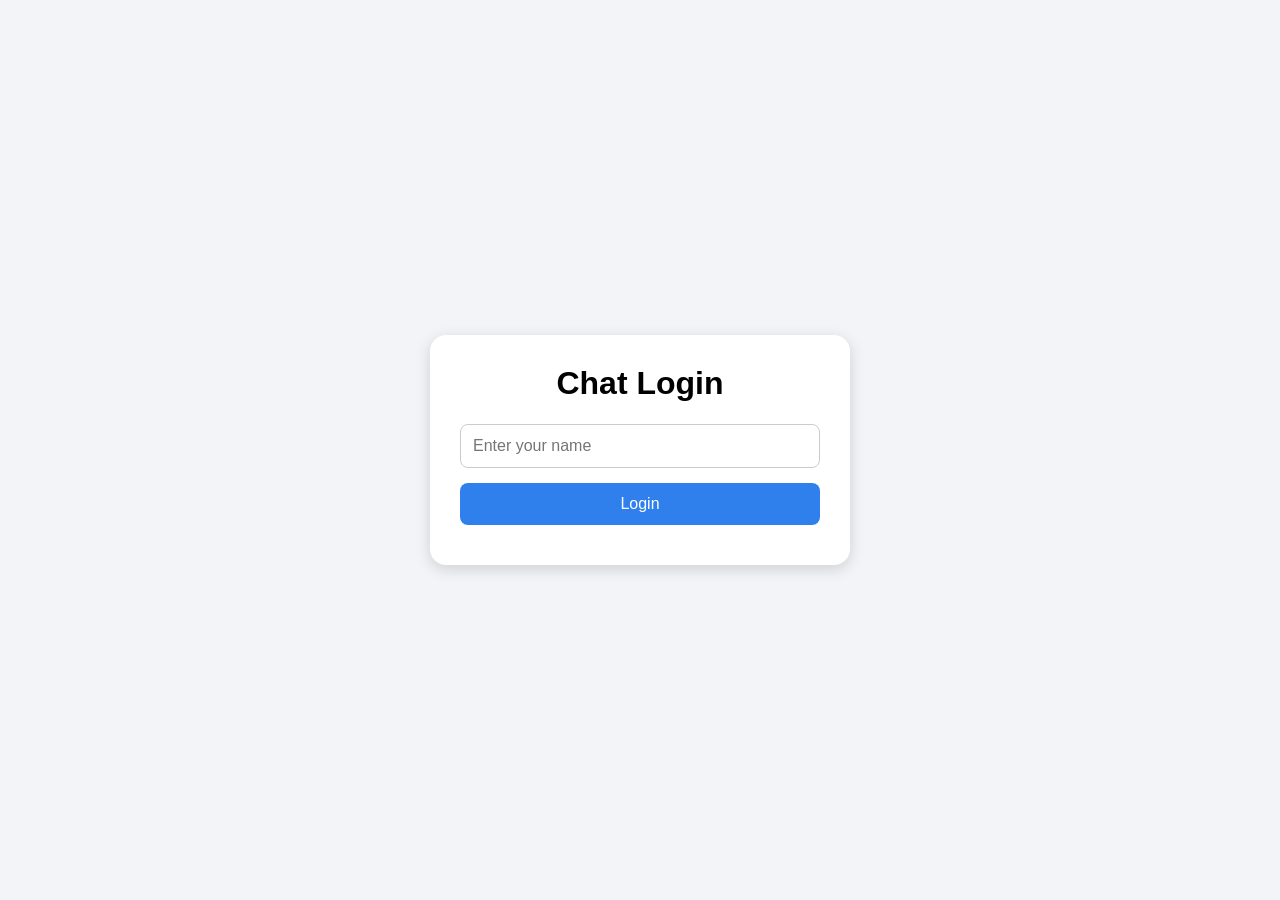
<file: index.html>
<!DOCTYPE html>
<html lang="en">
<head>
    <meta charset="UTF-8">
    <title>Chat Messaging System</title>

    <style>
        body {
            margin: 0;
            font-family: Arial, sans-serif;
            background-color: #f2f4f7;
        }

        .login-page {
            height: 100vh;
            display: flex;
            justify-content: center;
            align-items: center;
        }

        .login-box {
            width: 360px;
            background-color: white;
            padding: 30px;
            border-radius: 16px;
            box-shadow: 0 4px 15px rgba(0,0,0,0.15);
        }

        .login-box h1 {
            text-align: center;
            margin-top: 0;
        }

        input {
            box-sizing: border-box;
        }

        .login-box input {
            width: 100%;
            padding: 12px;
            font-size: 16px;
            margin-bottom: 15px;
            border: 1px solid #ccc;
            border-radius: 8px;
        }

        button {
            cursor: pointer;
        }

        .login-box button {
            width: 100%;
            padding: 12px;
            background-color: #2f80ed;
            color: white;
            border: none;
            border-radius: 8px;
            font-size: 16px;
        }

        .error {
            color: red;
            text-align: center;
            margin-top: 10px;
        }

        .app {
            height: 100vh;
            display: none;
            flex-direction: column;
        }

        .header {
            background-color: #2f80ed;
            color: white;
            padding: 18px;
            font-size: 22px;
            font-weight: bold;
            display: flex;
            justify-content: space-between;
            align-items: center;
        }

        .header button {
            padding: 8px 12px;
            border: none;
            border-radius: 8px;
        }

        .main {
            flex: 1;
            display: flex;
            min-height: 0;
        }

        .sidebar {
            width: 340px;
            background-color: white;
            border-right: 1px solid #ddd;
            padding: 15px;
            overflow-y: auto;
        }

        .sidebar h2 {
            font-size: 18px;
            margin-bottom: 10px;
        }

        .input-row {
            display: flex;
            margin-bottom: 10px;
        }

        .input-row input {
            flex: 1;
            padding: 10px;
            border: 1px solid #ccc;
            border-radius: 8px;
        }

        .input-row button {
            margin-left: 6px;
            padding: 10px;
            background-color: #2f80ed;
            color: white;
            border: none;
            border-radius: 8px;
        }

        .create-btn {
            background-color: #27ae60 !important;
        }

        .chat-item {
            padding: 12px;
            margin-bottom: 10px;
            background-color: #f0f2f5;
            border-radius: 8px;
            cursor: pointer;
        }

        .chat-item:hover {
            background-color: #dceeff;
        }

        .chat-item.active {
            background-color: #2f80ed;
            color: white;
        }

        .small-text {
            font-size: 12px;
            color: gray;
            margin-top: 4px;
            line-height: 1.4;
        }

        .chat-item.active .small-text {
            color: white;
        }

        hr {
            border: none;
            border-top: 1px solid #ddd;
            margin: 18px 0;
        }

        .chat-area {
            flex: 1;
            display: flex;
            flex-direction: column;
            min-width: 0;
        }

        .chat-title {
            background-color: white;
            padding: 15px;
            border-bottom: 1px solid #ddd;
            font-size: 20px;
            font-weight: bold;
        }

        .messages {
            flex: 1;
            padding: 20px;
            overflow-y: auto;
        }

        .message {
            max-width: 60%;
            padding: 12px;
            margin-bottom: 12px;
            border-radius: 12px;
            background-color: white;
            box-shadow: 0 2px 5px rgba(0,0,0,0.1);
            word-wrap: break-word;
        }

        .message.me {
            margin-left: auto;
            background-color: #dceeff;
        }

        .sender {
            font-weight: bold;
            margin-bottom: 5px;
        }

        .content {
            line-height: 1.4;
        }

        .time {
            font-size: 12px;
            color: gray;
            margin-top: 5px;
        }

        .actions button {
            margin-top: 8px;
            margin-right: 5px;
            padding: 5px 8px;
            border: none;
            border-radius: 5px;
        }

        .edit-btn {
            background-color: #f2c94c;
        }

        .delete-btn {
            background-color: #eb5757;
            color: white;
        }

        .input-area {
            display: flex;
            padding: 15px;
            background-color: white;
            border-top: 1px solid #ddd;
        }

        .input-area input {
            flex: 1;
            padding: 12px;
            font-size: 16px;
            border: 1px solid #ccc;
            border-radius: 8px;
        }

        .input-area button {
            margin-left: 10px;
            padding: 12px 20px;
            background-color: #2f80ed;
            color: white;
            border: none;
            border-radius: 8px;
        }

        .notice {
            color: gray;
            text-align: center;
            margin-top: 40px;
        }
    </style>
</head>

<body>
    <div class="login-page" id="loginPage">
        <div class="login-box">
            <h1>Chat Login</h1>
            <input type="text" id="loginName" placeholder="Enter your name">
            <button onclick="login()">Login</button>
            <div class="error" id="loginError"></div>
        </div>
    </div>

    <div class="app" id="app">
        <div class="header">
            <div>Chat / Messaging System</div>
            <div>
                <span id="currentUserDisplay"></span>
                <button onclick="logout()">Logout</button>
            </div>
        </div>

        <div class="main">
            <div class="sidebar">

                <h2>Add Friend</h2>
                <div class="input-row">
                    <input type="text" id="friendNameInput" placeholder="Enter friend's name">
                    <button onclick="addFriend()">Add</button>
                </div>

                <h2>Friends</h2>
                <div id="friendList"></div>

                <hr>

                <h2>Create Group</h2>
                <div class="input-row">
                    <input type="text" id="createGroupInput" placeholder="New group name">
                    <button class="create-btn" onclick="createGroup()">Create</button>
                </div>

                <h2>Join Group</h2>
                <div class="input-row">
                    <input type="text" id="joinGroupInput" placeholder="Enter group name">
                    <button onclick="joinGroupByName()">Join</button>
                </div>

                <div class="small-text">
                    You must know the group name to join.
                </div>

                <hr>

                <h2>My Chats</h2>
                <div id="chatList"></div>
            </div>

            <div class="chat-area">
                <div class="chat-title" id="chatTitle">
                    Select a chat
                </div>

                <div class="messages" id="messages">
                    <div class="notice">Please select a chat.</div>
                </div>

                <div class="input-area">
                    <input type="text" id="messageInput" placeholder="Type your message...">
                    <button onclick="sendMessage()">Send</button>
                </div>
            </div>
        </div>
    </div>

    <script>
        const API_URL = "http://127.0.0.1:8000";

        let me = null;
        let nowChatId = null;
        let nowChat = null;
        let chatList = [];

        async function login() {
            const nameBox = document.getElementById("loginName");
            const name = nameBox.value.trim();
            const errorBox = document.getElementById("loginError");

            errorBox.innerText = "";

            if (name === "") {
                errorBox.innerText = "Please enter your name.";
                return;
            }

            try {
                const res = await fetch(`${API_URL}/login`, {
                    method: "POST",
                    headers: {
                        "Content-Type": "application/json"
                    },
                    body: JSON.stringify({
                        name: name
                    })
                });

                const data = await res.json();

                if (!res.ok) {
                    errorBox.innerText = data.detail;
                    return;
                }

                me = data.user;

                document.getElementById("loginPage").style.display = "none";
                document.getElementById("app").style.display = "flex";

                document.getElementById("currentUserDisplay").innerText =
                    "Login as: " + me.name + " ";

                await loadFriends();
                await loadChats();

            } catch (err) {
                errorBox.innerText = "Cannot connect to backend.";
                console.log(err);
            }
        }

        function logout() {
            me = null;
            nowChatId = null;
            nowChat = null;
            chatList = [];

            document.getElementById("loginPage").style.display = "flex";
            document.getElementById("app").style.display = "none";

            document.getElementById("loginName").value = "";
            document.getElementById("friendNameInput").value = "";
            document.getElementById("createGroupInput").value = "";
            document.getElementById("joinGroupInput").value = "";
            document.getElementById("messageInput").value = "";

            document.getElementById("friendList").innerHTML = "";
            document.getElementById("chatList").innerHTML = "";
            document.getElementById("chatTitle").innerText = "Select a chat";

            document.getElementById("messages").innerHTML =
                '<div class="notice">Please select a chat.</div>';
        }

        async function loadFriends() {
            try {
                const res = await fetch(`${API_URL}/friends/${me.user_id}`);
                const friendList = await res.json();

                const friendBox = document.getElementById("friendList");
                friendBox.innerHTML = "";

                if (friendList.length === 0) {
                    friendBox.innerHTML = '<div class="small-text">No friends yet.</div>';
                    return;
                }

                friendList.forEach(function(friend) {
                    const oneFriend = document.createElement("div");
                    oneFriend.className = "chat-item";

                    oneFriend.innerHTML = `
                        <div><strong>${escapeHtml(friend.name)}</strong></div>
                        <div class="small-text">Click to start private chat</div>
                    `;

                    oneFriend.onclick = function() {
                        createPrivateChat(friend.user_id);
                    };

                    friendBox.appendChild(oneFriend);
                });

            } catch (err) {
                console.log(err);
            }
        }

        async function addFriend() {
            const friendNameBox = document.getElementById("friendNameInput");
            const friendName = friendNameBox.value.trim();

            if (friendName === "") {
                alert("Please enter friend's name.");
                return;
            }

            try {
                const res = await fetch(`${API_URL}/friends/add`, {
                    method: "POST",
                    headers: {
                        "Content-Type": "application/json"
                    },
                    body: JSON.stringify({
                        user_id: me.user_id,
                        friend_name: friendName
                    })
                });

                const data = await res.json();

                if (!res.ok) {
                    alert(data.detail);
                    return;
                }

                alert("Friend added successfully.");
                friendNameBox.value = "";

                await loadFriends();

            } catch (err) {
                alert("Cannot add friend.");
                console.log(err);
            }
        }

        async function createPrivateChat(friendId) {
            try {
                const res = await fetch(`${API_URL}/private-chat`, {
                    method: "POST",
                    headers: {
                        "Content-Type": "application/json"
                    },
                    body: JSON.stringify({
                        user_id: me.user_id,
                        friend_id: friendId
                    })
                });

                const data = await res.json();

                if (!res.ok) {
                    alert(data.detail);
                    return;
                }

                await loadChats();
                await switchChat(data.chat.chat_id);

            } catch (err) {
                alert("Cannot create private chat.");
                console.log(err);
            }
        }

        async function createGroup() {
            const groupNameBox = document.getElementById("createGroupInput");
            const groupName = groupNameBox.value.trim();

            if (groupName === "") {
                alert("Please enter group name.");
                return;
            }

            try {
                const res = await fetch(`${API_URL}/groups/create`, {
                    method: "POST",
                    headers: {
                        "Content-Type": "application/json"
                    },
                    body: JSON.stringify({
                        user_id: me.user_id,
                        group_name: groupName
                    })
                });

                const data = await res.json();

                if (!res.ok) {
                    alert(data.detail);
                    return;
                }

                alert("Group created successfully.");
                groupNameBox.value = "";

                await loadChats();
                await switchChat(data.chat.chat_id);

            } catch (err) {
                alert("Cannot create group.");
                console.log(err);
            }
        }

        async function joinGroupByName() {
            const groupNameBox = document.getElementById("joinGroupInput");
            const groupName = groupNameBox.value.trim();

            if (groupName === "") {
                alert("Please enter group name.");
                return;
            }

            try {
                const res = await fetch(`${API_URL}/groups/join-by-name`, {
                    method: "POST",
                    headers: {
                        "Content-Type": "application/json"
                    },
                    body: JSON.stringify({
                        user_id: me.user_id,
                        group_name: groupName
                    })
                });

                const data = await res.json();

                if (!res.ok) {
                    alert(data.detail);
                    return;
                }

                alert("Joined group successfully.");
                groupNameBox.value = "";

                await loadChats();
                await switchChat(data.chat.chat_id);

            } catch (err) {
                alert("Cannot join group.");
                console.log(err);
            }
        }

        async function loadChats() {
            try {
                const res = await fetch(`${API_URL}/chats?user_id=${me.user_id}`);
                chatList = await res.json();

                const chatBox = document.getElementById("chatList");
                chatBox.innerHTML = "";

                if (chatList.length === 0) {
                    chatBox.innerHTML = '<div class="small-text">No chats yet.</div>';
                    return;
                }

                chatList.forEach(function(chat) {
                    const oneChat = document.createElement("div");
                    oneChat.className = "chat-item";

                    if (chat.chat_id === nowChatId) {
                        oneChat.classList.add("active");
                    }

                    oneChat.innerHTML = `
                        <div><strong>${escapeHtml(chat.chat_name)}</strong></div>
                        <div class="small-text">Type: ${chat.chat_type}</div>
                        <div class="small-text">Members: ${escapeHtml(chat.member_names.join(", "))}</div>
                    `;

                    oneChat.onclick = function() {
                        switchChat(chat.chat_id);
                    };

                    chatBox.appendChild(oneChat);
                });

            } catch (err) {
                console.log(err);
            }
        }

        async function switchChat(chatId) {
            nowChatId = chatId;
            nowChat = null;

            for (let i = 0; i < chatList.length; i++) {
                if (chatList[i].chat_id === chatId) {
                    nowChat = chatList[i];
                    break;
                }
            }

            if (nowChat === null) {
                return;
            }

            document.getElementById("chatTitle").innerText = nowChat.chat_name;

            const chatItems = document.querySelectorAll("#chatList .chat-item");

            chatItems.forEach(function(item) {
                item.classList.remove("active");
            });

            const index = chatList.findIndex(chat => chat.chat_id === chatId);

            if (index !== -1 && chatItems[index]) {
                chatItems[index].classList.add("active");
            }

            await loadMessages();
        }

        async function loadMessages() {
            const msgBox = document.getElementById("messages");

            if (nowChatId === null) {
                msgBox.innerHTML = '<div class="notice">Please select a chat.</div>';
                return;
            }

            msgBox.innerHTML = '<div class="notice">Loading messages...</div>';

            try {
                const res = await fetch(`${API_URL}/chats/${nowChatId}/messages`);
                const msgList = await res.json();

                msgBox.innerHTML = "";

                if (msgList.length === 0) {
                    msgBox.innerHTML = '<div class="notice">No messages yet.</div>';
                    return;
                }

                msgList.forEach(function(msg) {
                    const oneMsg = document.createElement("div");

                    if (msg.sender_id === me.user_id) {
                        oneMsg.className = "message me";
                    } else {
                        oneMsg.className = "message";
                    }

                    oneMsg.innerHTML = `
                        <div class="sender">${escapeHtml(msg.sender_name)}</div>
                        <div class="content">${escapeHtml(msg.content)}</div>
                        <div class="time">${escapeHtml(msg.timestamp)}</div>
                    `;

                    if (msg.sender_id === me.user_id && msg.is_deleted === false) {
                        const btnBox = document.createElement("div");
                        btnBox.className = "actions";

                        const editBtn = document.createElement("button");
                        editBtn.className = "edit-btn";
                        editBtn.innerText = "Edit";
                        editBtn.onclick = function() {
                            editMessage(msg.message_id, msg.content);
                        };

                        const deleteBtn = document.createElement("button");
                        deleteBtn.className = "delete-btn";
                        deleteBtn.innerText = "Delete";
                        deleteBtn.onclick = function() {
                            deleteMessage(msg.message_id);
                        };

                        btnBox.appendChild(editBtn);
                        btnBox.appendChild(deleteBtn);
                        oneMsg.appendChild(btnBox);
                    }

                    msgBox.appendChild(oneMsg);
                });

                msgBox.scrollTop = msgBox.scrollHeight;

            } catch (err) {
                msgBox.innerHTML = '<div class="notice">Cannot connect to backend.</div>';
                console.log(err);
            }
        }

        async function sendMessage() {
            const msgInput = document.getElementById("messageInput");
            const text = msgInput.value.trim();

            if (nowChatId === null) {
                alert("Please select a chat first.");
                return;
            }

            if (text === "") {
                alert("Please enter a message.");
                return;
            }

            try {
                const res = await fetch(`${API_URL}/chats/${nowChatId}/messages`, {
                    method: "POST",
                    headers: {
                        "Content-Type": "application/json"
                    },
                    body: JSON.stringify({
                        sender_id: me.user_id,
                        content: text
                    })
                });

                const data = await res.json();

                if (!res.ok) {
                    alert(data.detail);
                    return;
                }

                msgInput.value = "";
                await loadMessages();
                await loadChats();

            } catch (err) {
                alert("Cannot send message.");
                console.log(err);
            }
        }

        async function editMessage(msgId, oldText) {
            const newText = prompt("Edit your message:", oldText);

            if (newText === null || newText.trim() === "") {
                return;
            }

            try {
                const res = await fetch(`${API_URL}/chats/${nowChatId}/messages/${msgId}`, {
                    method: "PUT",
                    headers: {
                        "Content-Type": "application/json"
                    },
                    body: JSON.stringify({
                        user_id: me.user_id,
                        new_content: newText.trim()
                    })
                });

                const data = await res.json();

                if (!res.ok) {
                    alert(data.detail);
                    return;
                }

                await loadMessages();

            } catch (err) {
                alert("Cannot edit message.");
                console.log(err);
            }
        }

        async function deleteMessage(msgId) {
            const check = confirm("Are you sure you want to delete this message?");

            if (!check) {
                return;
            }

            try {
                const res = await fetch(
                    `${API_URL}/chats/${nowChatId}/messages/${msgId}?user_id=${me.user_id}`,
                    {
                        method: "DELETE"
                    }
                );

                const data = await res.json();

                if (!res.ok) {
                    alert(data.detail);
                    return;
                }

                await loadMessages();

            } catch (err) {
                alert("Cannot delete message.");
                console.log(err);
            }
        }

        function escapeHtml(text) {
            return String(text)
                .replaceAll("&", "&amp;")
                .replaceAll("<", "&lt;")
                .replaceAll(">", "&gt;")
                .replaceAll('"', "&quot;")
                .replaceAll("'", "&#039;");
        }

        document.getElementById("loginName").addEventListener("keydown", function(event) {
            if (event.key === "Enter") {
                login();
            }
        });

        document.getElementById("friendNameInput").addEventListener("keydown", function(event) {
            if (event.key === "Enter") {
                addFriend();
            }
        });

        document.getElementById("createGroupInput").addEventListener("keydown", function(event) {
            if (event.key === "Enter") {
                createGroup();
            }
        });

        document.getElementById("joinGroupInput").addEventListener("keydown", function(event) {
            if (event.key === "Enter") {
                joinGroupByName();
            }
        });

        document.getElementById("messageInput").addEventListener("keydown", function(event) {
            if (event.key === "Enter") {
                sendMessage();
            }
        });

        setInterval(function() {
            if (me !== null && nowChatId !== null) {
                loadMessages();
            }
        }, 2000);

        setInterval(function() {
            if (me !== null) {
                loadFriends();
                loadChats();
            }
        }, 5000);
    </script>
</body>
</html>
</file>
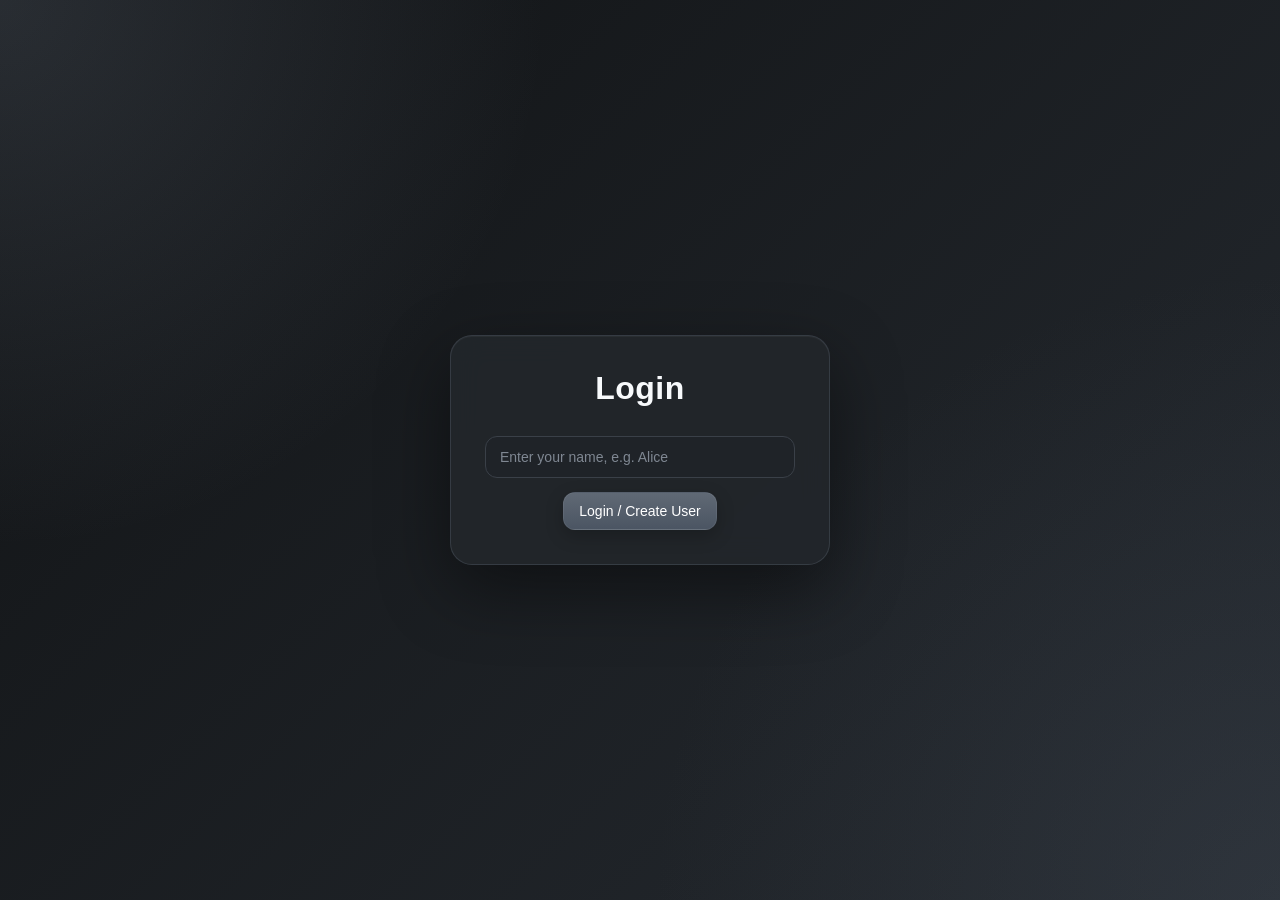
<file: target/classes/static/index.html>
<!DOCTYPE html>
<html lang="en">
<head>
    <meta charset="UTF-8">
    <title>Chat Messaging System</title>
    <link rel="stylesheet" href="css/style.css">
</head>

<body>

<div class="login-page" id="loginPage">
    <div class="login-box">
        <h1>Login</h1>

        <input type="text" id="loginNameInput" placeholder="Enter your name, e.g. Alice">
        <button onclick="login()">Login / Create User</button>

        <div id="loginMessage"></div>
    </div>
</div>

<div class="main-page" id="mainPage">

    <div class="left">
        <h2>Chat System</h2>

        <p class="small-text">
            Current user:
            <span id="currentUserName"></span>
        </p>

        <div class="section">
            <h3>Add Friend</h3>
            <input type="text" id="friendNameInput" placeholder="Enter friend's name">
            <button onclick="addFriend()">Add Friend</button>
            <div id="friendMessage"></div>
        </div>

        <div class="section">
            <h3>Friend List</h3>
            <div id="friendList"></div>
        </div>

        <div class="section">
            <h3>Create Group</h3>
            <input type="text" id="createGroupInput" placeholder="Group name">
            <button onclick="createGroup()">Create Group</button>
            <div id="createGroupMessage"></div>
        </div>

        <div class="section">
            <h3>Join Group</h3>
            <input type="text" id="joinGroupInput" placeholder="Enter group name">
            <button onclick="joinGroup()">Join Group</button>
            <div id="joinGroupMessage"></div>
        </div>

        <div class="section">
            <h3>Chat List</h3>
            <button onclick="loadChats()">Refresh Chats</button>
            <div id="chatList"></div>
        </div>
    </div>

    <div class="center">
        <div class="top-bar">
            <h2 id="chatTitle">No chat selected</h2>
            <p class="small-text" id="chatInfo">Select a chat from the left panel</p>
        </div>

        <div class="chat-area" id="chatArea"></div>

        <div class="bottom-bar">
            <input type="text" id="messageInput" placeholder="Type a message">
            <button onclick="sendMessage()">Send</button>
        </div>
    </div>

</div>

<script src="js/api.js"></script>
<script src="js/app.js"></script>

</body>
</html>
</file>
<file: target/classes/static/css/style.css>
* {
    box-sizing: border-box;
    font-family: Arial, Helvetica, sans-serif;
}

:root {
    --bg-main: #1c1f23;
    --bg-deep: #15171a;
    --bg-panel: #22262b;
    --bg-card: #2b3036;
    --bg-card-hover: #343a42;
    --bg-input: #1f2328;

    --border-soft: #3a4048;
    --border-strong: #4b5563;

    --text-main: #f1f5f9;
    --text-normal: #d1d5db;
    --text-muted: #9ca3af;

    --accent: #8b949e;
    --accent-light: #a8b0ba;
    --accent-dark: #5f6873;

    --my-message: #3a4652;
    --other-message: #2b3036;

    --danger: #fca5a5;
    --success: #86efac;
}

body {
    margin: 0;
    background: var(--bg-main);
    color: var(--text-main);
}

/* Login Page */
.login-page {
    width: 100%;
    height: 100vh;
    display: flex;
    justify-content: center;
    align-items: center;
    background:
        radial-gradient(circle at top left, rgba(148, 163, 184, 0.18), transparent 35%),
        radial-gradient(circle at bottom right, rgba(75, 85, 99, 0.25), transparent 40%),
        linear-gradient(135deg, #111315, #252a30);
}

.login-box {
    width: 380px;
    background: rgba(34, 38, 43, 0.92);
    padding: 34px;
    border-radius: 22px;
    border: 1px solid rgba(148, 163, 184, 0.18);
    box-shadow:
        0 24px 70px rgba(0, 0, 0, 0.45),
        inset 0 1px 0 rgba(255, 255, 255, 0.04);
    text-align: center;
    backdrop-filter: blur(14px);
}

.login-box h1 {
    margin: 0 0 22px 0;
    color: #f8fafc;
    letter-spacing: 0.5px;
}

/* Form */
input {
    width: 100%;
    padding: 12px 14px;
    margin: 7px 0;
    border: 1px solid var(--border-soft);
    border-radius: 12px;
    background: var(--bg-input);
    color: var(--text-main);
    outline: none;
    font-size: 14px;
    transition: 0.18s ease;
}

input::placeholder {
    color: #7f8792;
}

input:focus {
    border-color: var(--accent-light);
    box-shadow: 0 0 0 3px rgba(156, 163, 175, 0.16);
    background: #242930;
}

button {
    padding: 10px 15px;
    border: 1px solid rgba(255, 255, 255, 0.06);
    border-radius: 12px;
    background: linear-gradient(180deg, #606975, #4b5563);
    color: white;
    cursor: pointer;
    margin-top: 7px;
    font-size: 14px;
    transition: 0.18s ease;
    box-shadow: 0 6px 18px rgba(0, 0, 0, 0.22);
}

button:hover {
    background: linear-gradient(180deg, #737d8a, #5b6470);
    transform: translateY(-1px);
}

button:active {
    transform: translateY(0);
}

/* Main Layout */
.main-page {
    display: none;
    width: 100%;
    height: 100vh;
    background: var(--bg-deep);
    color: var(--text-main);
}

/* Sidebar */
.left {
    width: 320px;
    background: linear-gradient(180deg, #24282e, #1b1f24);
    border-right: 1px solid var(--border-soft);
    padding: 18px;
    overflow-y: auto;
}

.left h2 {
    margin: 0 0 12px 0;
    font-size: 24px;
    letter-spacing: 0.3px;
}

/* Center */
.center {
    flex: 1;
    display: flex;
    flex-direction: column;
    background:
        radial-gradient(circle at top, rgba(148, 163, 184, 0.08), transparent 36%),
        linear-gradient(180deg, #181b1f, #121417);
}

.top-bar {
    background: rgba(34, 38, 43, 0.96);
    padding: 18px 20px;
    border-bottom: 1px solid var(--border-soft);
    box-shadow: 0 8px 24px rgba(0, 0, 0, 0.16);
}

.top-bar h2 {
    margin: 0 0 6px 0;
    font-size: 22px;
}

.chat-area {
    flex: 1;
    padding: 22px;
    overflow-y: auto;
}

/* Bottom Message Bar */
.bottom-bar {
    background: rgba(34, 38, 43, 0.96);
    padding: 14px 16px;
    display: flex;
    gap: 10px;
    border-top: 1px solid var(--border-soft);
}

.bottom-bar input {
    flex: 1;
    margin: 0;
}

/* Sections */
.section {
    margin-bottom: 24px;
}

.section h3 {
    margin: 0 0 9px 0;
    font-size: 15px;
    color: #e5e7eb;
    font-weight: 600;
    letter-spacing: 0.25px;
}

/* List Items */
.item {
    background: rgba(43, 48, 54, 0.88);
    color: var(--text-normal);
    padding: 11px 12px;
    border-radius: 13px;
    margin-bottom: 7px;
    cursor: pointer;
    border: 1px solid rgba(148, 163, 184, 0.08);
    transition: 0.18s ease;
}

.item:hover {
    background: var(--bg-card-hover);
    border-color: rgba(168, 176, 186, 0.35);
    transform: translateX(2px);
}

.active {
    background: linear-gradient(180deg, #4b5563, #374151);
    border-color: rgba(209, 213, 219, 0.32);
    color: white;
}

/* Messages */
.message {
    max-width: 62%;
    padding: 11px 13px;
    border-radius: 16px;
    margin-bottom: 12px;
    background: var(--other-message);
    color: var(--text-normal);
    border: 1px solid rgba(148, 163, 184, 0.08);
    box-shadow: 0 10px 24px rgba(0, 0, 0, 0.22);
}

.my-message {
    margin-left: auto;
    background: linear-gradient(180deg, #46515e, #35404b);
    color: #f8fafc;
}

.message-name {
    font-size: 12px;
    color: var(--text-muted);
    margin-bottom: 5px;
}

.message-content {
    font-size: 15px;
    line-height: 1.48;
    word-break: break-word;
}

.message-actions {
    margin-top: 7px;
    font-size: 12px;
}

.message-actions button {
    padding: 5px 9px;
    font-size: 12px;
    margin-right: 5px;
    background: #4b5563;
    box-shadow: none;
}

.message-actions button:hover {
    background: #6b7280;
}

.small-text {
    font-size: 13px;
    color: var(--text-muted);
    line-height: 1.4;
}

.error {
    color: var(--danger);
    margin-top: 9px;
    font-size: 14px;
}

.success {
    color: var(--success);
    margin-top: 9px;
    font-size: 14px;
}

/* Scrollbar */
::-webkit-scrollbar {
    width: 9px;
}

::-webkit-scrollbar-track {
    background: #171a1f;
}

::-webkit-scrollbar-thumb {
    background: #4b5563;
    border-radius: 999px;
}

::-webkit-scrollbar-thumb:hover {
    background: #6b7280;
}
</file>
